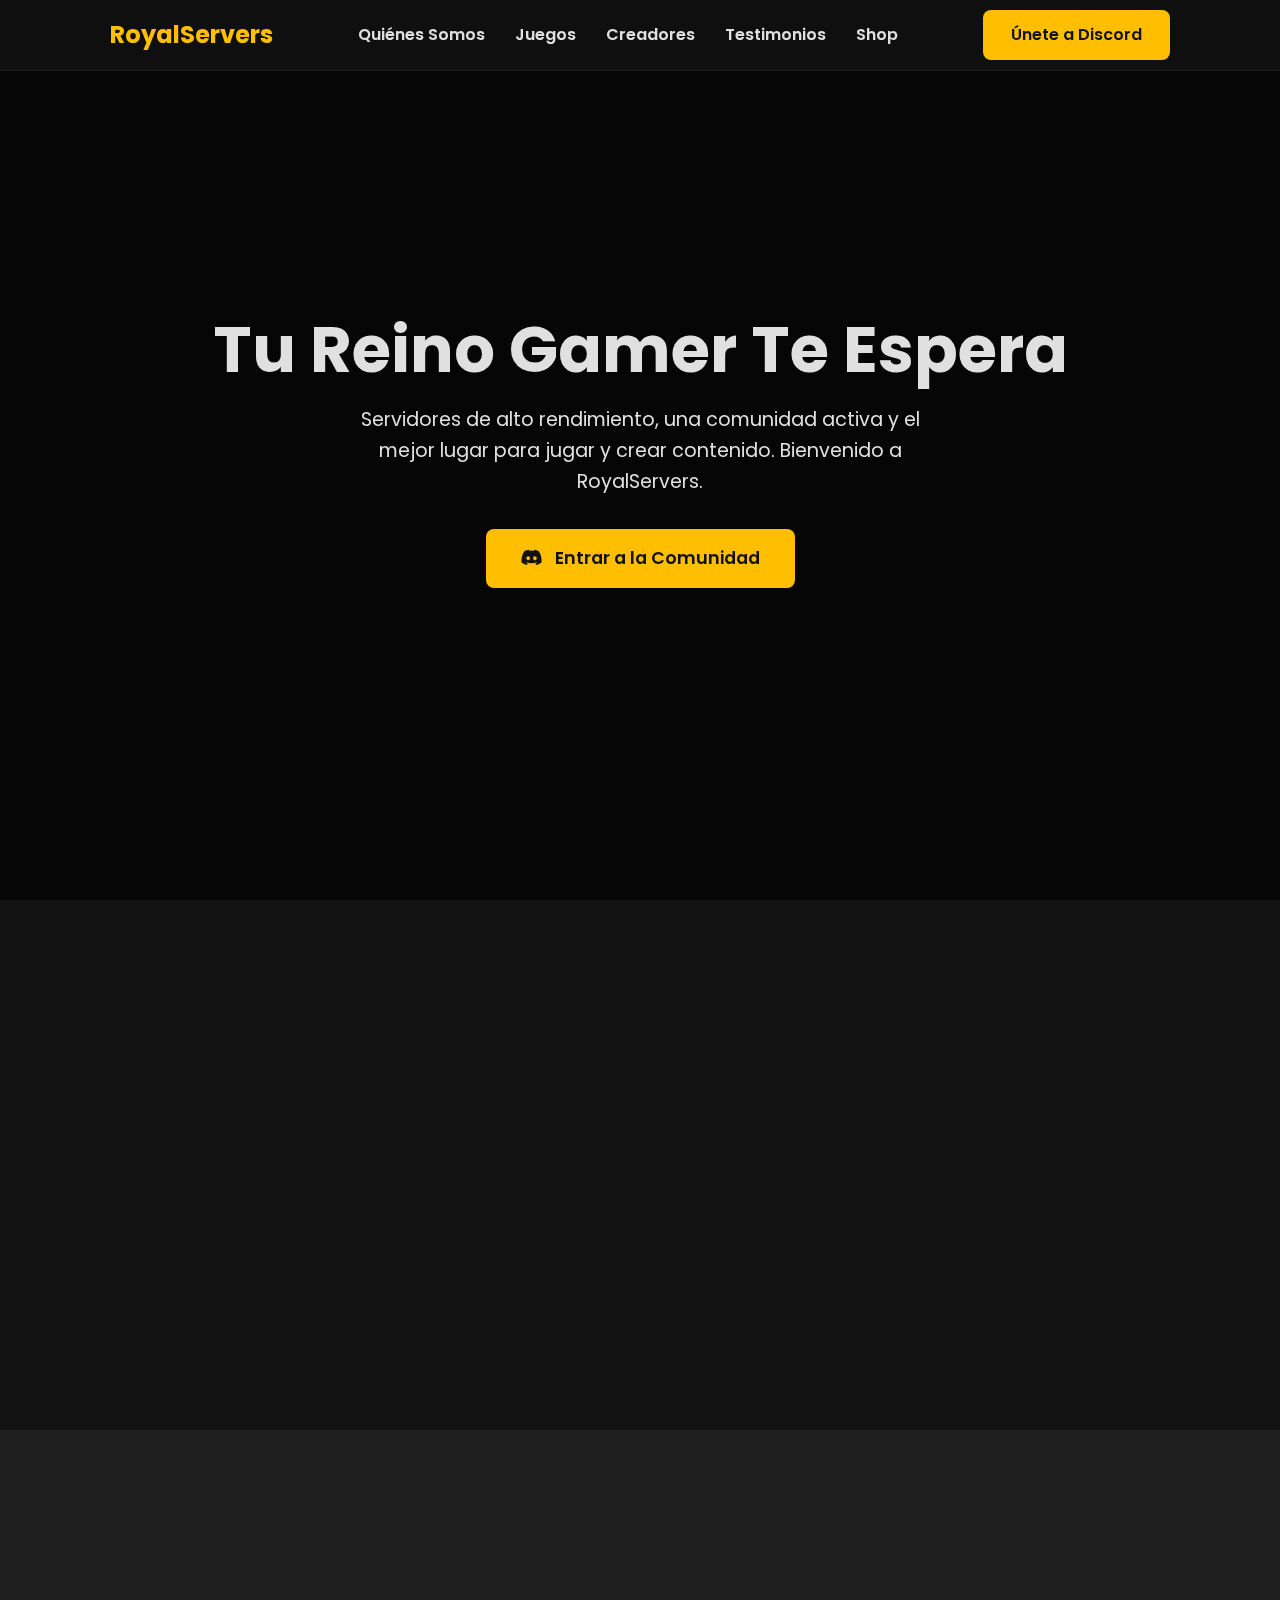
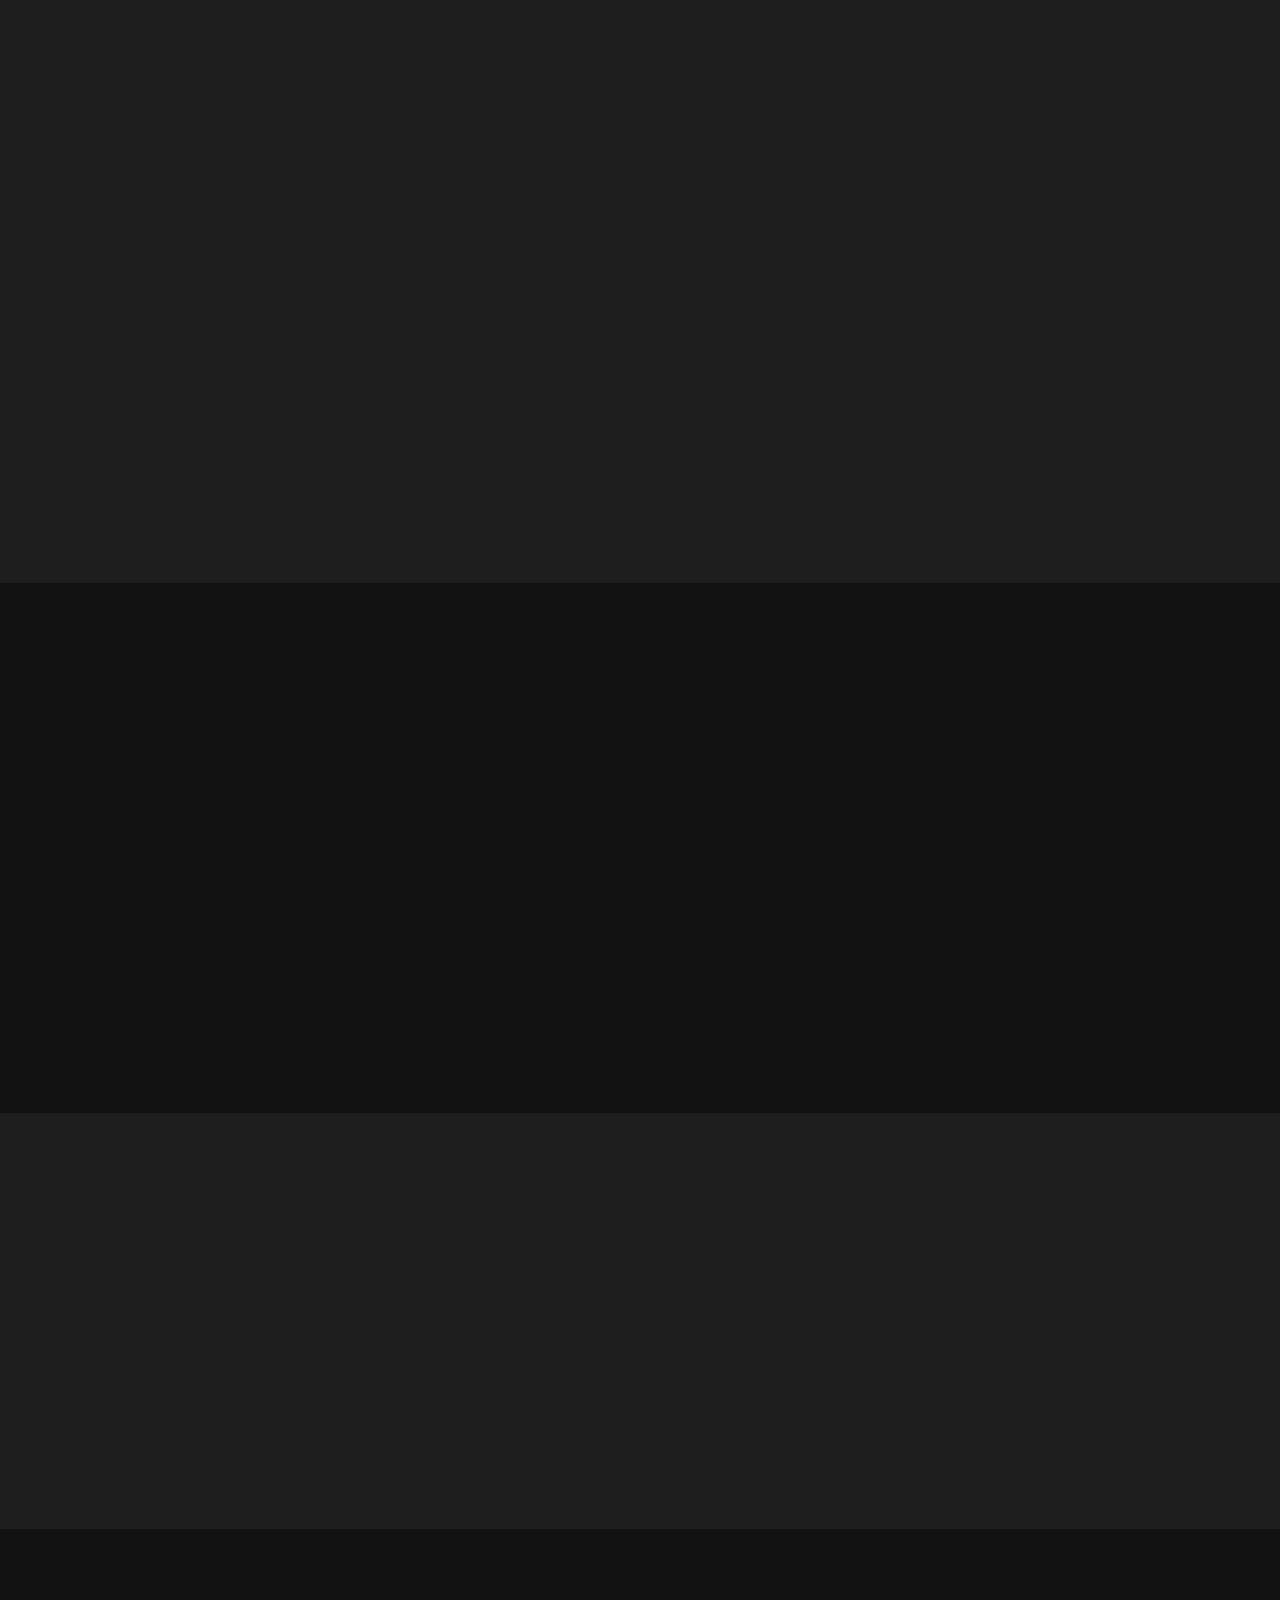
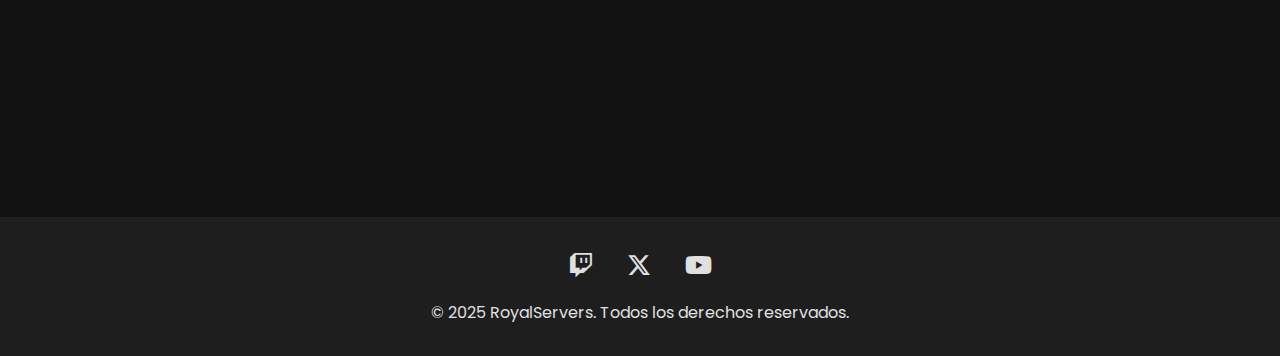
<file: index.html>
<!DOCTYPE html>
<html lang="es">
<head>
  <meta charset="UTF-8" />
  <meta name="viewport" content="width=device-width, initial-scale=1.0"/>
  <title>RoyalServers - Tu Comunidad de Gaming Online</title>
  <meta name="description" content="Únete a RoyalServers, la comunidad definitiva para gamers y streamers. Servidores dedicados, torneos y un lugar para crecer juntos.">

  <!-- Fuentes y estilos -->
  <link rel="preconnect" href="https://fonts.googleapis.com">
  <link rel="preconnect" href="https://fonts.gstatic.com" crossorigin>
  <link href="https://fonts.googleapis.com/css2?family=Poppins:wght@400;600;700&display=swap" rel="stylesheet">
  <link rel="stylesheet" href="https://cdnjs.cloudflare.com/ajax/libs/font-awesome/6.5.2/css/all.min.css">

  <!-- Animaciones AOS -->
  <link href="https://unpkg.com/aos@2.3.1/dist/aos.css" rel="stylesheet">

  <!-- Hoja de estilos -->
  <link rel="stylesheet" href="css/styles.css">
</head>
<body>

  <!-- HEADER -->
  <header class="header">
    <nav class="nav container">
      <a href="#" class="nav__logo">RoyalServers</a>
      <ul class="nav__list">
        <li><a href="#quienes-somos" class="nav__link">Quiénes Somos</a></li>
        <li><a href="#juegos" class="nav__link">Juegos</a></li>
        <li><a href="#creadores" class="nav__link">Creadores</a></li>
        <li><a href="#testimonios" class="nav__link">Testimonios</a></li>
        <li><a href="shop.html" class="nav__link">Shop</a></li>
      </ul>
      <a href="https://discord.gg/TU_INVITACION" target="_blank" class="btn btn--primary nav__btn">Únete a Discord</a>
    </nav>
  </header>

  <!-- HERO -->
  <section class="hero">
    <div class="hero__content container" data-aos="fade-up" data-aos-duration="1000">
      <h1 class="hero__title">Tu Reino Gamer Te Espera</h1>
      <p class="hero__subtitle">Servidores de alto rendimiento, una comunidad activa y el mejor lugar para jugar y crear contenido. Bienvenido a RoyalServers.</p>
      <a href="https://discord.gg/TU_INVITACION" class="btn btn--primary btn--large">
        <i class="fa-brands fa-discord"></i> Entrar a la Comunidad
      </a>
    </div>
  </section>

  <!-- QUIÉNES SOMOS -->
  <section id="quienes-somos" class="section container">
    <h2 class="section__title" data-aos="fade-up">El Corazón de la Comunidad</h2>
    <div class="about__grid">
      <div class="about__text" data-aos="fade-right" data-aos-delay="100">
        <h3>Más que servidores, somos una familia.</h3>
        <p>RoyalServers nació de la pasión por los videojuegos y el deseo de crear un espacio inclusivo y competitivo.</p>
      </div>
      <div class="about__image" data-aos="fade-left" data-aos-delay="200">
        <i class="fa-solid fa-crown"></i>
      </div>
    </div>
  </section>

  <!-- JUEGOS -->
  <section id="juegos" class="section section--dark">
    <div class="container">
      <h2 class="section__title" data-aos="fade-up">Nuestros Reinos Principales</h2>
      <div class="games__grid">
        <div class="game-card" data-aos="zoom-in" data-aos-delay="100">
          <i class="fa-solid fa-cube"></i>
          <h3 class="game-card__title">Minecraft</h3>
          <p>Survival, Creativo y eventos únicos.</p>
        </div>
        <div class="game-card" data-aos="zoom-in" data-aos-delay="200">
          <i class="fa-solid fa-shield-halved"></i>
          <h3 class="game-card__title">Valorant</h3>
          <p>Torneos organizados y equipos competitivos.</p>
        </div>
        <div class="game-card" data-aos="zoom-in" data-aos-delay="300">
          <i class="fa-solid fa-person-rifle"></i>
          <h3 class="game-card__title">Counter-Strike 2</h3>
          <p>Prácticas, retakes y comunidad activa.</p>
        </div>
        <div class="game-card" data-aos="zoom-in" data-aos-delay="400">
          <i class="fa-solid fa-helmet-safety"></i>
          <h3 class="game-card__title">Rust</h3>
          <p>Vanilla y modificado, alianzas y guerra.</p>
        </div>
      </div>
    </div>
  </section>

  <!-- CREADORES -->
  <section id="creadores" class="section container">
    <h2 class="section__title" data-aos="fade-up">Impulsamos Tu Contenido</h2>
    <div class="creators__grid">
      <div class="creators__image" data-aos="fade-right" data-aos-delay="100">
        <i class="fa-solid fa-video"></i>
      </div>
      <div class="creators__text" data-aos="fade-left" data-aos-delay="200">
        <h3>¿Eres Streamer o Youtuber?</h3>
        <p>Te damos visibilidad, acceso prioritario y promoción en nuestras redes. ¡Haz crecer tu canal con nosotros!</p>
        <a href="https://discord.gg/TU_INVITACION" class="btn btn--secondary">Aplica Ahora</a>
      </div>
    </div>
  </section>

  <!-- TESTIMONIOS -->
  <section id="testimonios" class="section section--dark">
    <div class="container">
      <h2 class="section__title" data-aos="fade-up">Lo que dicen nuestros miembros</h2>
      <div class="testimonials__grid">
        <div class="testimonial-card" data-aos="fade-up" data-aos-delay="100">
          <p>"Desde que entré a RoyalServers, volví a disfrutar de jugar online."</p>
          <cite>— Alex_Gamer</cite>
        </div>
        <div class="testimonial-card" data-aos="fade-up" data-aos-delay="200">
          <p>"Como streamer, el apoyo fue increíble. Mi canal creció mucho."</p>
          <cite>— ThePhoenixLive</cite>
        </div>
        <div class="testimonial-card" data-aos="fade-up" data-aos-delay="300">
          <p>"Servidor de Rust con latencia perfecta. Por fin."</p>
          <cite>— ComandanteRulo</cite>
        </div>
      </div>
    </div>
  </section>

  <!-- CTA FINAL -->
  <section class="cta" data-aos="zoom-in">
    <div class="container">
      <h2 class="cta__title">¿Qué estás esperando?</h2>
      <p>Tu próxima gran aventura está a solo un clic de distancia.</p>
      <a href="https://discord.gg/TU_INVITACION" class="btn btn--primary btn--large">
        <i class="fa-brands fa-discord"></i> ¡Unirme a RoyalServers Ahora!
      </a>
    </div>
  </section>

  <!-- FOOTER -->
  <footer class="footer">
    <div class="container">
      <div class="footer__socials">
        <a href="#" class="footer__social-link"><i class="fa-brands fa-twitch"></i></a>
        <a href="#" class="footer__social-link"><i class="fa-brands fa-x-twitter"></i></a>
        <a href="#" class="footer__social-link"><i class="fa-brands fa-youtube"></i></a>
      </div>
      <p>&copy; 2025 RoyalServers. Todos los derechos reservados.</p>
    </div>
  </footer>

  <!-- Scripts -->
  <script src="https://unpkg.com/aos@2.3.1/dist/aos.js"></script>
  <script>
    AOS.init({
      once: true,
      duration: 800,
    });
  </script>
</body>
</html>
</file>
<file: css/styles.css>
/* ======== VARIABLES Y ESTILOS GLOBALES ======== */
:root {
  --primary-color: #FFBF00;
  --background-color: #121212;
  --surface-color: #1E1E1E;
  --text-color: #E0E0E0;
  --text-color-dark: #121212;
  --font-family: 'Poppins', sans-serif;
}

* {
  margin: 0;
  padding: 0;
  box-sizing: border-box;
}

html {
  scroll-behavior: smooth;
}

body {
  font-family: var(--font-family);
  background-color: var(--background-color);
  color: var(--text-color);
  line-height: 1.6;
}

.container {
  max-width: 1100px;
  margin: 0 auto;
  padding: 0 20px;
}

.section {
  padding: 80px 0;
}

.section--dark {
  background-color: var(--surface-color);
}

.section__title {
  font-size: 2.5rem;
  color: var(--primary-color);
  text-align: center;
  margin-bottom: 50px;
  font-weight: 700;
}

/* ======== BOTONES (CTA) ======== */
.btn {
  display: inline-block;
  padding: 12px 28px;
  border-radius: 8px;
  text-decoration: none;
  font-weight: 600;
  transition: transform 0.3s ease, background-color 0.3s ease;
}

.btn--primary {
  background-color: var(--primary-color);
  color: var(--text-color-dark);
}

.btn--primary:hover {
  transform: translateY(-3px);
  background-color: #ffd040;
}

.btn--secondary {
  background-color: transparent;
  color: var(--primary-color);
  border: 2px solid var(--primary-color);
}

.btn--secondary:hover {
  background-color: var(--primary-color);
  color: var(--text-color-dark);
  transform: translateY(-3px);
}

.btn--large {
  font-size: 1.1rem;
  padding: 15px 35px;
}

.btn i {
  margin-right: 8px;
}

/* ======== HEADER Y NAVEGACIÓN ======== */
.header {
  position: fixed;
  width: 100%;
  top: 0;
  left: 0;
  background-color: rgba(18, 18, 18, 0.8);
  backdrop-filter: blur(10px);
  z-index: 100;
  border-bottom: 1px solid var(--surface-color);
}

.nav {
  display: flex;
  justify-content: space-between;
  align-items: center;
  height: 70px;
}

.nav__logo {
  color: var(--primary-color);
  font-size: 1.5rem;
  font-weight: 700;
  text-decoration: none;
}

.nav__list {
  display: flex;
  list-style: none;
  gap: 30px;
}

.nav__link {
  color: var(--text-color);
  text-decoration: none;
  font-weight: 600;
  transition: color 0.3s;
}

.nav__link:hover {
  color: var(--primary-color);
}

/* ======== SECCIÓN HERO ======== */
.hero {
  min-height: 100vh;
  display: flex;
  align-items: center;
  justify-content: center;
  text-align: center;
  background: linear-gradient(rgba(0,0,0,0.7), rgba(0,0,0,0.7)),
    url('https://via.placeholder.com/1920x1080/121212/1E1E1E?text=Fondo+Gamer+Abstracto')
    no-repeat center center/cover;
}

.hero__title {
  font-size: 4rem;
  font-weight: 700;
  margin-bottom: 1rem;
  line-height: 1.2;
}

.hero__subtitle {
  font-size: 1.2rem;
  max-width: 600px;
  margin: 0 auto 2rem auto;
}

/* ======== SECCIONES DE CONTENIDO ======== */
.about__grid,
.creators__grid {
  display: grid;
  grid-template-columns: 1fr 1fr;
  align-items: center;
  gap: 50px;
}

.creators__grid {
  grid-template-columns: 1fr 2fr;
}

.about__image,
.creators__image {
  text-align: center;
  color: var(--primary-color);
  font-size: 10rem;
}

.about__text h3,
.creators__text h3 {
  font-size: 2rem;
  margin-bottom: 1rem;
}

/* ======== JUEGOS SOPORTADOS ======== */
.games__grid {
  display: grid;
  grid-template-columns: repeat(auto-fit, minmax(250px, 1fr));
  gap: 30px;
}

.game-card {
  background-color: var(--background-color);
  padding: 30px;
  border-radius: 10px;
  text-align: center;
  border: 1px solid var(--surface-color);
  transition: transform 0.3s, border-color 0.3s;
}

.game-card:hover {
  transform: translateY(-10px);
  border-color: var(--primary-color);
}

.game-card i {
  font-size: 3rem;
  color: var(--primary-color);
  margin-bottom: 15px;
}

.game-card__title {
  font-size: 1.5rem;
  margin-bottom: 10px;
}

/* ======== TESTIMONIOS ======== */
.testimonials__grid {
  display: grid;
  grid-template-columns: repeat(auto-fit, minmax(300px, 1fr));
  gap: 30px;
}

.testimonial-card {
  background-color: var(--background-color);
  padding: 25px;
  border-radius: 10px;
  border-left: 4px solid var(--primary-color);
}

.testimonial-card p {
  font-style: italic;
  margin-bottom: 15px;
}

.testimonial-card cite {
  font-weight: 600;
  color: var(--primary-color);
}

/* ======== CTA FINAL ======== */
.cta {
  background-color: var(--primary-color);
  color: var(--text-color-dark);
  padding: 60px 0;
  text-align: center;
}

.cta__title {
  font-size: 2.5rem;
  margin-bottom: 1rem;
}

.cta .btn--primary {
  background-color: var(--background-color);
  color: var(--text-color);
  border: 2px solid var(--background-color);
}

.cta .btn--primary:hover {
  background-color: #2a2a2a;
}

/* ======== FOOTER ======== */
.footer {
  background-color: var(--surface-color);
  padding: 30px 0;
  text-align: center;
}

.footer__socials {
  margin-bottom: 15px;
}

.footer__social-link {
  color: var(--text-color);
  font-size: 1.5rem;
  margin: 0 15px;
  text-decoration: none;
  transition: color 0.3s;
}

.footer__social-link:hover {
  color: var(--primary-color);
}

/* ======== RESPONSIVE ======== */
@media (max-width: 768px) {
  .section__title {
    font-size: 2rem;
  }

  .nav__menu {
    display: none;
  }

  .nav__btn {
    font-size: 0.9rem;
  }

  .hero__title {
    font-size: 2.8rem;
  }

  .about__grid,
  .creators__grid {
    grid-template-columns: 1fr;
    text-align: center;
  }

  .creators__grid .creators__image {
    order: -1;
    margin-bottom: 2rem;
  }
}


/* ======== Animaciones ======== */
.fade-in {
  opacity: 0;
  transform: translateY(30px);
  animation: fadeInUp 1s ease-out forwards;
}

@keyframes fadeInUp {
  to {
    opacity: 1;
    transform: translateY(0);
  }
}

/* ======== TIENDA (SHOP) ======== */
.shop__grid {
  display: grid;
  grid-template-columns: repeat(auto-fit, minmax(250px, 1fr));
  gap: 30px;
  margin-top: 40px;
}

.shop-card {
  background-color: var(--surface-color);
  border-radius: 12px;
  padding: 32px 24px 24px 24px;
  text-align: center;
  box-shadow: 0 4px 24px rgba(0,0,0,0.12);
  border: 1px solid var(--background-color);
  transition: transform 0.2s, box-shadow 0.2s;
}
.shop-card:hover {
  transform: translateY(-6px) scale(1.03);
  box-shadow: 0 8px 32px rgba(0,0,0,0.18);
  border-color: var(--primary-color);
}
.shop-card__img {
  width: 80px;
  height: 80px;
  object-fit: contain;
  margin-bottom: 18px;
}
.shop-card__title {
  font-size: 1.3rem;
  color: var(--primary-color);
  margin-bottom: 10px;
  font-weight: 600;
}
.shop-card__price {
  display: block;
  font-size: 1.1rem;
  color: var(--text-color);
  margin: 12px 0 18px 0;
  font-weight: 700;
}
.shop-card .btn {
  width: 100%;
  font-size: 1rem;
}
</file>
